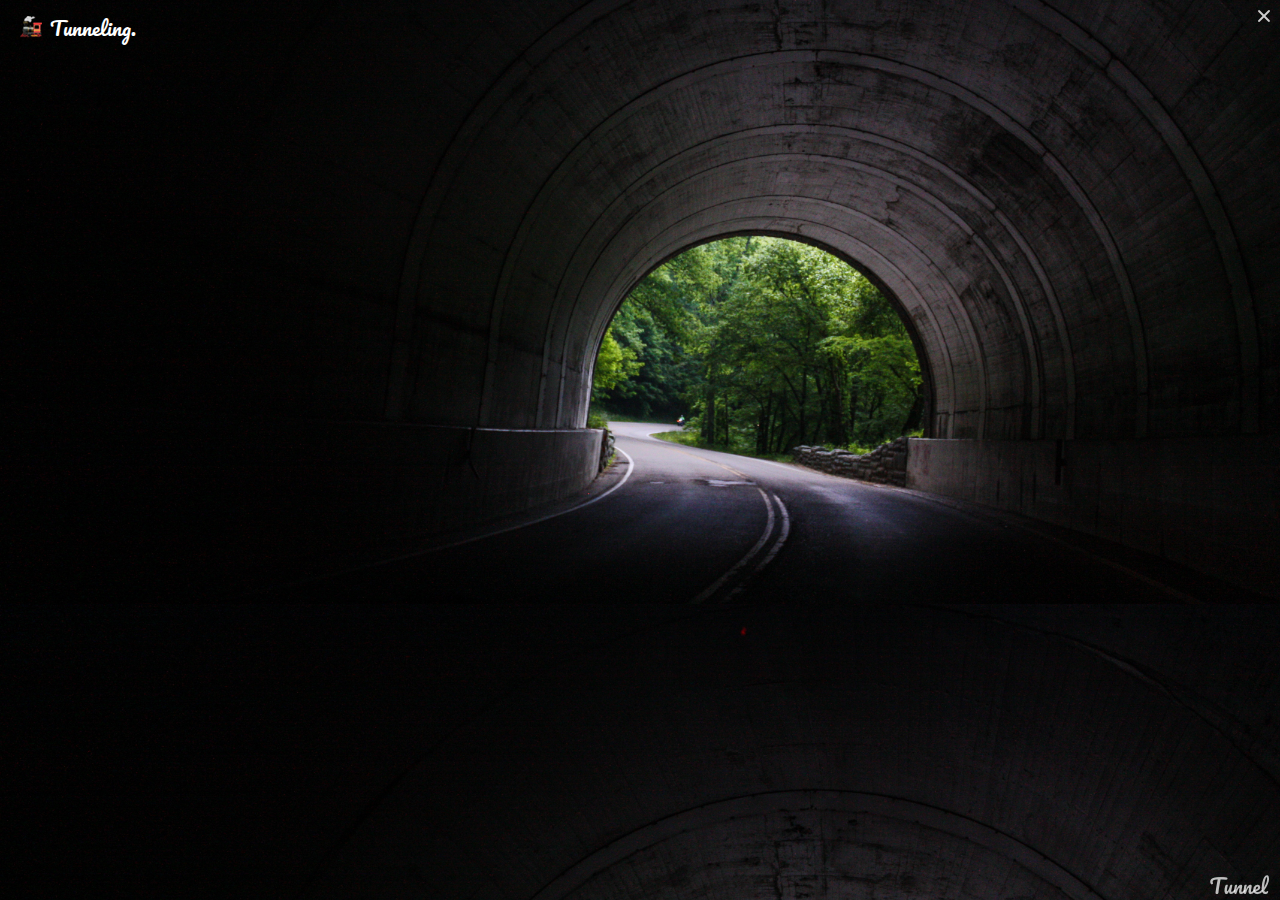
<file: popup.html>
<!doctype html>
<html>
<head>
    <title>Tunnel Popup</title>
    <link href="https://fonts.googleapis.com/css?family=Pacifico" rel="stylesheet">
    <link rel="stylesheet" href="popup.css"/>
</head>

<body>
<img id="close" class="close" src="images/close.png"/>

<div id="progress" class="header">
    <div class="header-wrapper">
        <img class="icon" src="icons/icon32.png"/>
        <h1 id="tunneling">
            Tunneling...
        </h1>
    </div>
</div>

<div id="complete" class="header hidden">
    <div class="header-wrapper">
        <img class="icon" src="icons/icon32.png"/>
        <h1>
            Tunneled!
        </h1>
    </div>
    <div id="link-wrapper" class="link-wrapper">
        <a id="link" class="link" href="#"></a>
        <img class="arrow" src="images/arrow.png"/>
    </div>
    <input id="slack-input" class="slack-input hidden" type="text" placeholder="Enter text..."/>
    <a id="slack-link" class="slack-link" href="#">Slack it!</a>
    <a id="slack-send" class="slack-send hidden" href="#">Submit</a>
</div>

<img id="background" class="background"/>

<img class="logo" src="images/tunnel.png"/>

<div class="embed"></div>

<script src="popup.js"></script>
<script src="tunnel-utils.js"></script>
</body>
</html>
</file>
<file: popup.css>
@keyframes icon-pulse {
    0% {
        transform: scaleY(1);
    }

    50% {
        transform: scaleY(.9);
    }
}

body {
    width: 279px;
    height: 339px;
    background-size: cover;
    background-position: center;
}

.hidden,
a.hidden{
    display: none;
}

.close {
    position: absolute;
    right: 10px;
    top: 10px;
    cursor: pointer;
    opacity: .8;
}

.close:hover {
    opacity: 1;
}

img.icon {
    width: 32px;
    height: 32px;
    margin-right: 3px;
}

h1 {
    font-family: 'Pacifico', cursive;
    color: white;
    margin: 0;
    font-weight: normal;
    font-size: 20px;
}

.link {
    font-size: 12px;
    color: #9b9b9b;
    text-decoration: none;
    max-width: 100%;
    text-overflow: ellipsis;
    overflow: hidden;
    white-space: nowrap;
}

.link-wrapper {
    display: flex;
    align-items: center;
    margin-top: 8px;
    border: solid 1px #979797;
    border-radius: 8px;
    padding: 4px 8px 5px;
    max-width: 160px;
    cursor: pointer;
    background-color: black;
}

.link-wrapper .arrow {
    height: 10px;
    margin-left: 2px;
}

.slack-link,
.slack-send {
    display: block;
    color: #4a90e2;
    text-decoration: none;
    margin-top: 8px;
}

.slack-input {
    margin-top: 8px;
    border: solid 1px #979797;
    border-radius: 8px;
    background-color: black;
    color: #9b9b9b;
    padding: 3px 6px;
    outline: none;
}

.header {
    position: absolute;
    left: 15px;
    top: 10px;
}

#progress img.icon {
    animation: icon-pulse 1s ease infinite;
    transform-origin: bottom;
}

.header-wrapper {
    display: flex;
    align-items: center;
}

.logo {
    position: absolute;
    right: 10px;
    bottom: 5px;
}

.result {
    color: white;
}

.embed {
    position: absolute;
    bottom: 0;
}
</file>
